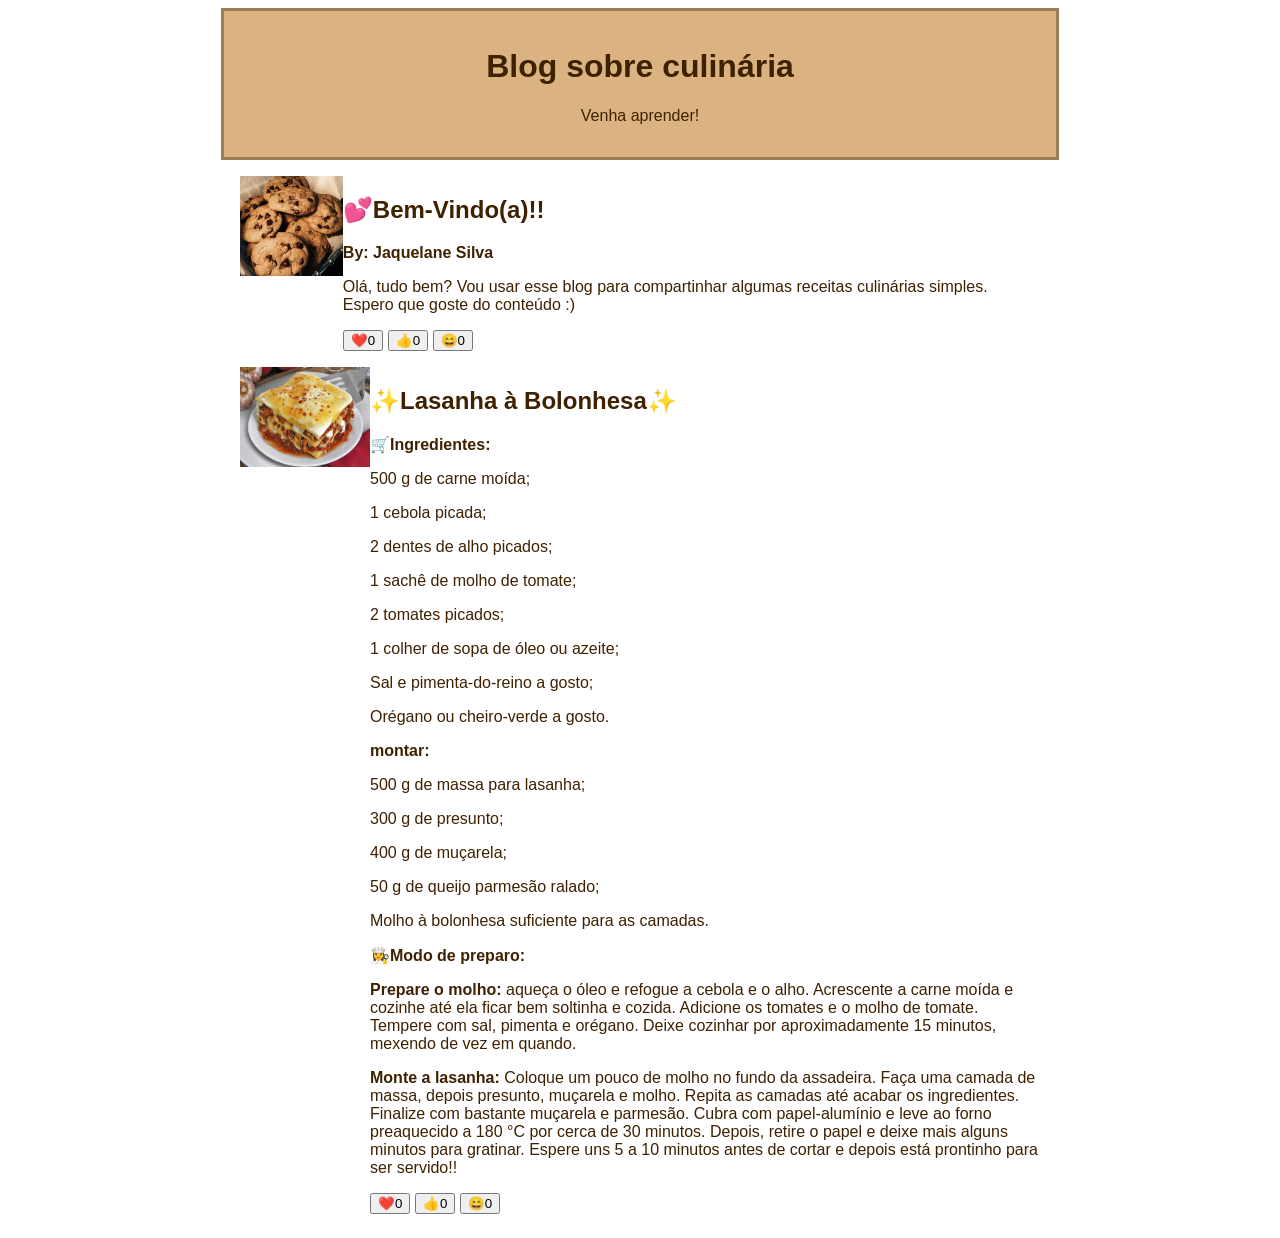
<file: index.html>
<!DOCTYPE html>
<html lang="pt-br">
<head>
    <meta charset="UTF-8">
    <meta name="viewport" content="width=device-width, initial-scale=1.0">
    <title>Blog Culinário</title>
    <style>
        header{
            background-color:#DBB380;
            color:#3E2200;
            font-family: "Bai Jamjuree", sans-serif;
            text-align: center;
            max-width: 800px;
            margin: 0 auto;
            padding: 16px;
            border: 3px solid #9c7d55;
        }
        main{
            background-color: #FFFFFF;
            color: #3E2200;
            font-family: "Bai Jamjuree", sans-serif;
            max-width: 800px;
            margin: 0 auto;
            padding:16px ;
        }
        article{
            display:flex;

        }
        img{
            width: 130px;
            height: 100px;

        }
       .artigo-autor{
            font-weight:bold;
        }
    </style>
</head>
    <body>
        <header>
               <h1>Blog sobre culinária</h1>
               <p>Venha aprender!</p>
        </header>
        <main>
            <article>

                <img src="download (1).jpg" alt="um prato branco, cheio de cookies">
             <div>
                <h2>💕Bem-Vindo(a)!!</h2>
                <p class="artigo-autor">By: Jaquelane Silva</p>
                <p>Olá, tudo bem? Vou usar esse blog para compartinhar algumas receitas culinárias simples. Espero que goste do conteúdo :)  </p>
                <button>❤️<span>0</span></button>
                <button>👍<span>0</span></button>
                <button>😄<span>0</span></button>
                <p></p>
             </div>
            </article>
            <article>
             <img src="lasanha-bolonhesa.jpg" alt="prato de lasanha bolonhesa">
             <div>
                <h2>✨Lasanha à Bolonhesa✨​​</h2>

<p class="artigo-autor">🛒Ingredientes:</p>

<p>500 g de carne moída;</p>
<p>1 cebola picada;</p>
<p>2 dentes de alho picados;</p>
<p>1 sachê de molho de tomate;</p>
<p>2 tomates picados;</p>
<p>1 colher de sopa de óleo ou azeite;</p>
<p>Sal e pimenta-do-reino a gosto;</p>
<p>Orégano ou cheiro-verde a gosto.</p>

<strong>montar:</strong>

<p>500 g de massa para lasanha;</p>
<p>300 g de presunto;</p>
<p>400 g de muçarela;</p>
<p>50 g de queijo parmesão ralado;</p>
<p>Molho à bolonhesa suficiente para as camadas.</p>

<p class="artigo-autor">👩‍🍳Modo de preparo:</p>

<strong>Prepare o molho:</strong> aqueça o óleo e refogue a cebola e o alho.
Acrescente a carne moída e cozinhe até ela ficar bem soltinha e cozida.
Adicione os tomates e o molho de tomate. Tempere com sal, pimenta e orégano.
Deixe cozinhar por aproximadamente 15 minutos, mexendo de vez em quando.
<p></p>
<strong>Monte a lasanha:</strong> Coloque um pouco de molho no fundo da assadeira.
Faça uma camada de massa, depois presunto, muçarela e molho.
Repita as camadas até acabar os ingredientes.
Finalize com bastante muçarela e parmesão.
Cubra com papel-alumínio e leve ao forno preaquecido a 180 °C por cerca de 30 minutos. Depois, retire o papel e deixe mais alguns minutos para gratinar.
Espere uns 5 a 10 minutos antes de cortar e depois está prontinho para ser servido!!
<p></p>
                <button>❤️<span>0</span></button>
                <button>👍<span>0</span></button>
                <button>😄<span>0</span></button>
             </div>
            </article>
       </main>
    </body>
    <script>
      const botoes = document.querySelectorAll("button");

      botoes.forEach( function(botao){
        let curtiu = false;
          botao.addEventListener("click", botaoClicado);
          function botaoClicado(){
              console.log("fui clicado");
              let texto = botao.querySelector("span");
              if (curtiu === false){
                  texto.textContent++;
                  curtiu = true;
              } else{
                texto.textContent--;
                curtiu = false;
              }
           }
       }  
    );
       
        
   </script>
</html>
</file>
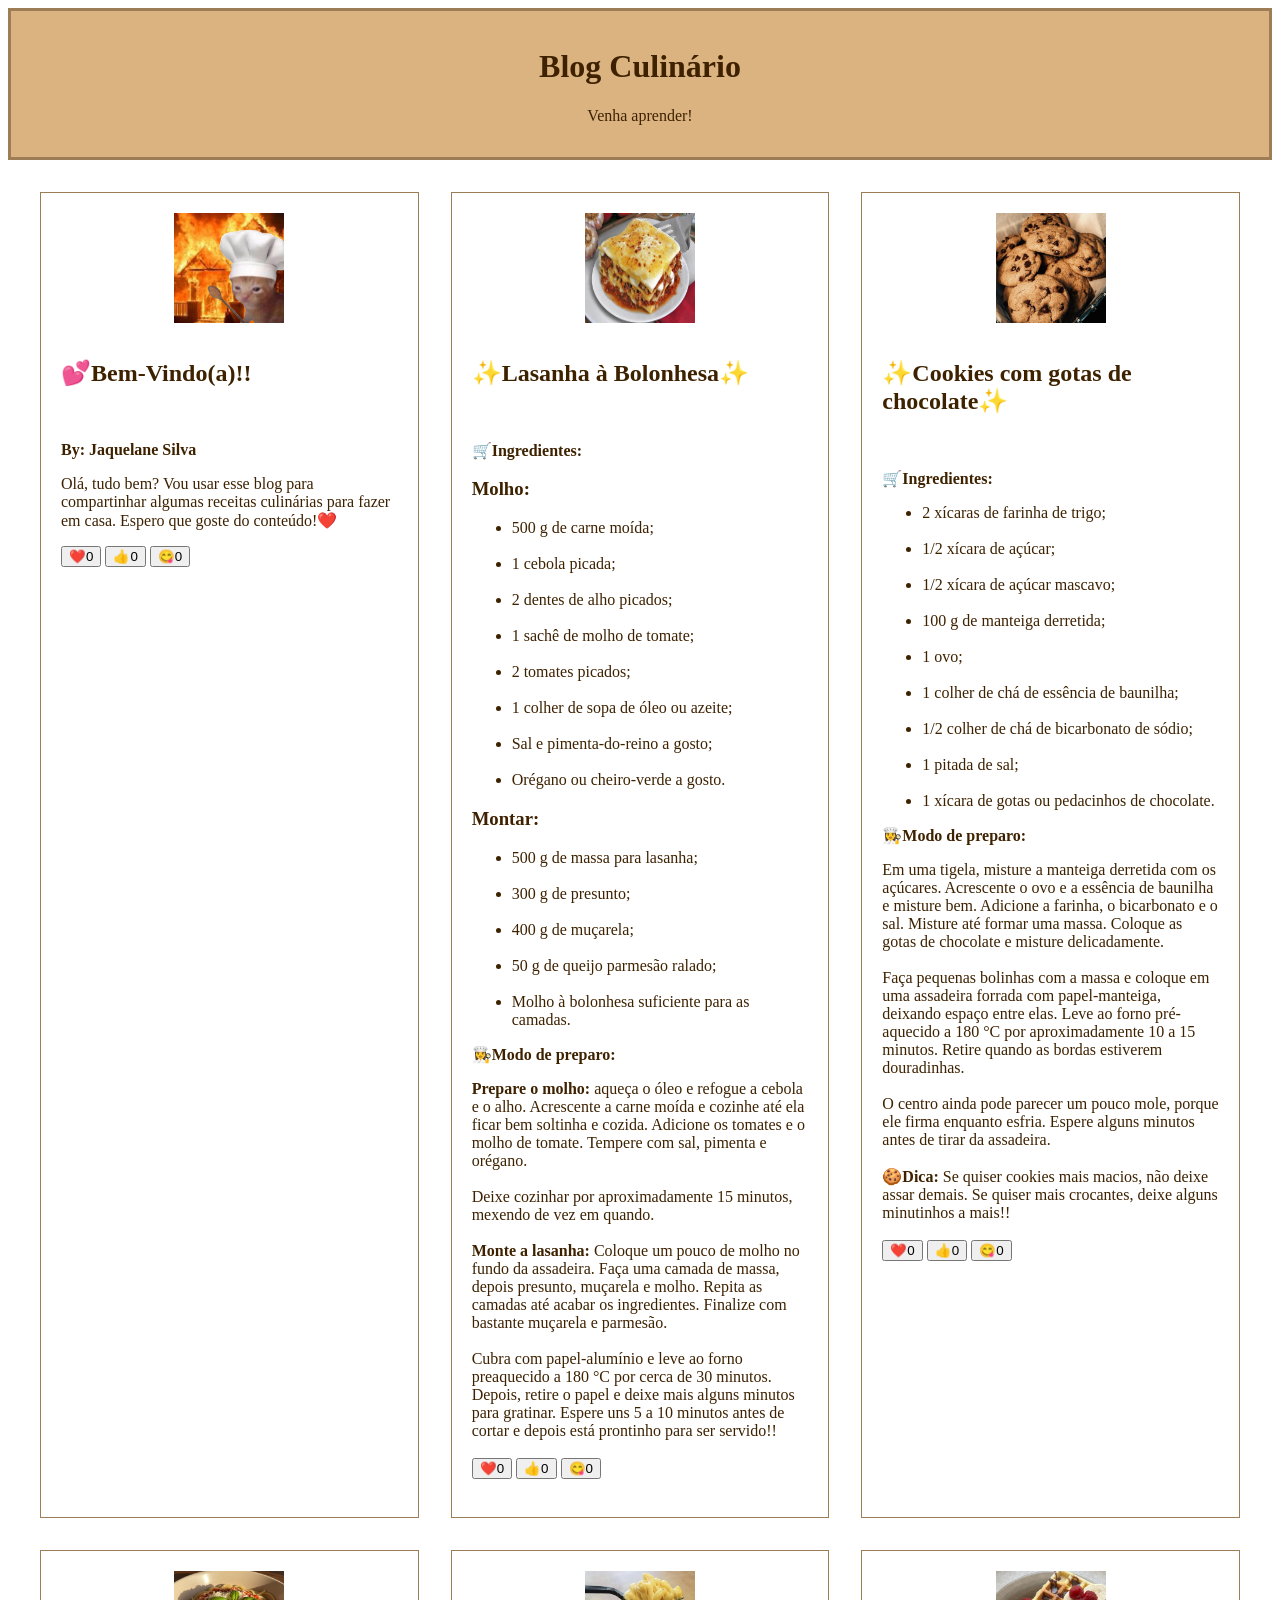
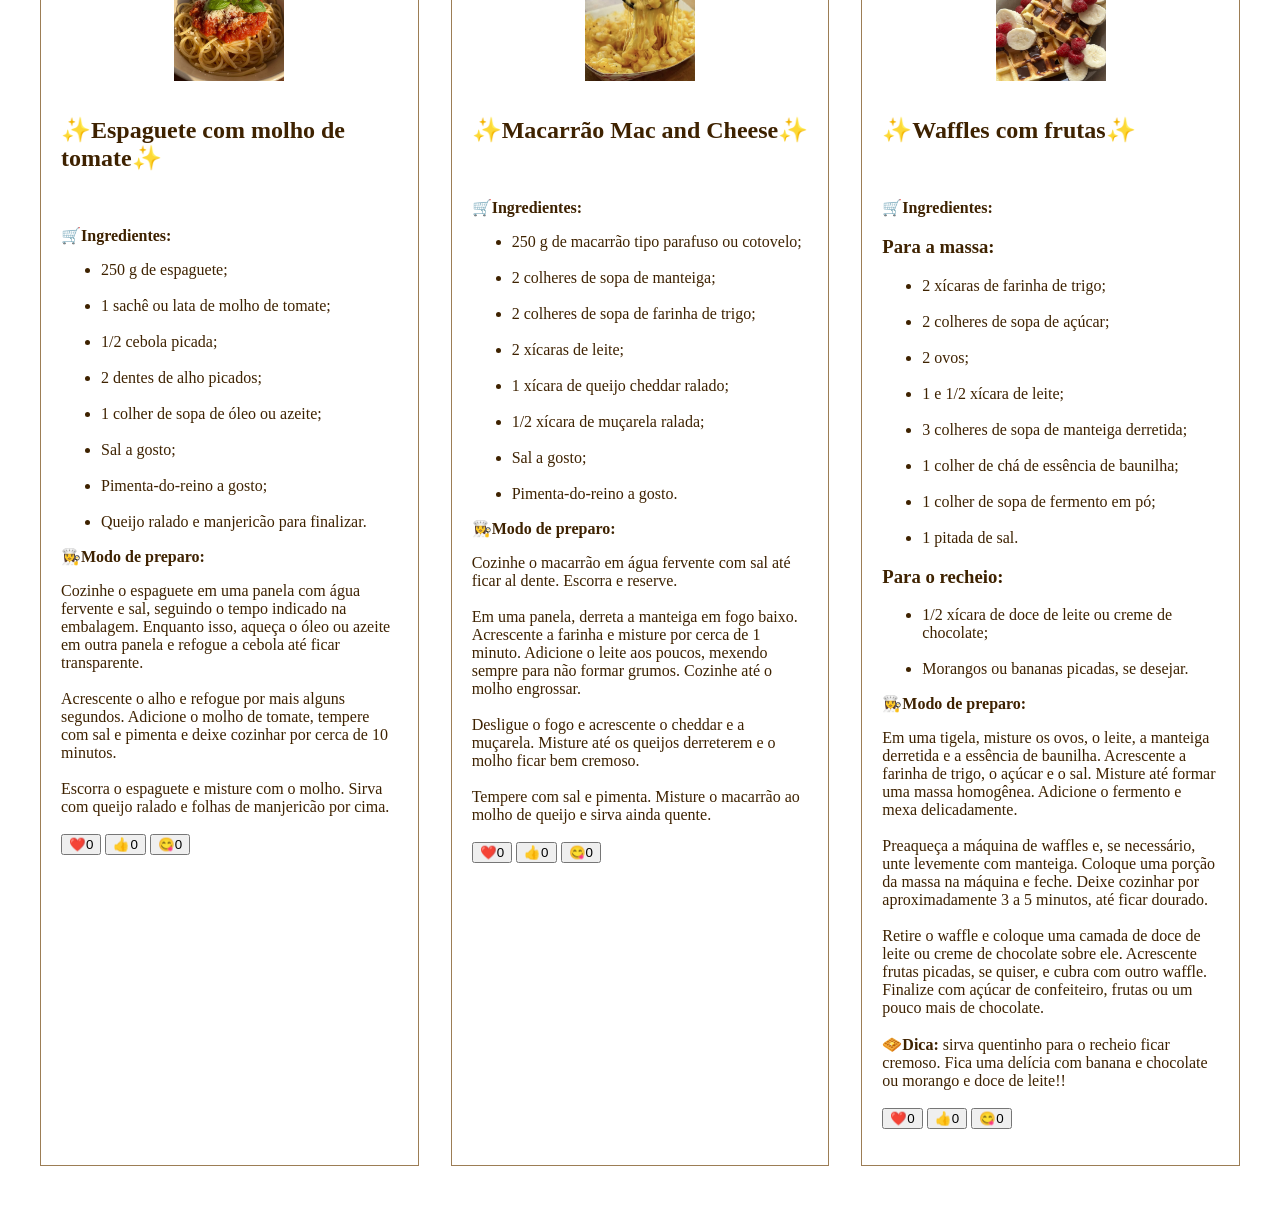
<file: Jaquelane.Silva.Pagina-web/index.html>
<!DOCTYPE html>
<html lang="pt-br">

<head>
    <meta charset="UTF-8">
    <meta name="viewport" content="width=device-width, initial-scale=1.0">
    <title>Blog Culinário</title>
    <link rel="stylesheet" href="style.css">
</head>

<body>
    <header>
        <h1>Blog Culinário</h1>
        <p>Venha aprender!</p>
    </header>
    <main>
        <article>

            <img src="Hihihi 😙.jpg"
                alt="Gato laranja com um chapeu de conzinheiro, segurando uma colher de madeira, enquanto no fundo uma casa pega fogo porque ele queimou a cozinha ;-;">
            <div>
                <h2>💕Bem-Vindo(a)!!</h2>
                <br>
                <p class="artigo-autor">By: Jaquelane Silva</p>
                <p>Olá, tudo bem? Vou usar esse blog para compartinhar algumas receitas culinárias para fazer em casa.
                    Espero que
                    goste do conteúdo!❤️ </p>
                <button>❤️<span>0</span></button>
                <button>👍<span>0</span></button>
                <button>😋<span>0</span></button>
                <br><br>
            </div>
        </article>
        <article>
            <img src="lasanha-bolonhesa.jpg" alt="prato de lasanha bolonhesa">
            <div>
                <h2>✨Lasanha à Bolonhesa✨​​</h2>
                <br>
                <p class="artigo-autor">🛒Ingredientes:</p>
                <h3>Molho:</h3>
                <ul>
                    <li>500 g de carne moída;</li>
                    <br>
                    <li>1 cebola picada;</li>
                    <br>
                    <li>2 dentes de alho picados;</li>
                    <br>
                    <li>1 sachê de molho de tomate;</li>
                    <br>
                    <li>2 tomates picados;</li>
                    <br>
                    <li>1 colher de sopa de óleo ou azeite;</li>
                    <br>
                    <li>Sal e pimenta-do-reino a gosto;</li>
                    <br>
                    <li>Orégano ou cheiro-verde a gosto.</li>

                </ul>

                <h3>Montar:</h3>

                <ul>

                    <li>500 g de massa para lasanha;</li>
                    <br>
                    <li>300 g de presunto;</li>
                    <br>
                    <li>400 g de muçarela;</li>
                    <br>
                    <li>50 g de queijo parmesão ralado;</li>
                    <br>
                    <li>Molho à bolonhesa suficiente para as camadas.</li>

                </ul>

                <p class="artigo-autor">👩‍🍳Modo de preparo:</p>

                <strong>Prepare o molho:</strong> aqueça o óleo e refogue a cebola e o alho.
                Acrescente a carne moída e cozinhe até ela ficar bem soltinha e cozida.
                Adicione os tomates e o molho de tomate. Tempere com sal, pimenta e orégano.
                <br><br>Deixe cozinhar por aproximadamente 15 minutos, mexendo de vez em quando.
                <br><br>
                <strong>Monte a lasanha:</strong> Coloque um pouco de molho no fundo da assadeira.
                Faça uma camada de massa, depois presunto, muçarela e molho.
                Repita as camadas até acabar os ingredientes.
                Finalize com bastante muçarela e parmesão. <br><br>
                Cubra com papel-alumínio e leve ao forno preaquecido a 180 °C por cerca de 30 minutos. Depois, retire o
                papel e deixe mais alguns minutos para gratinar.
                Espere uns 5 a 10 minutos antes de cortar e depois está prontinho para ser servido!!
                <br><br>
                <button>❤️<span>0</span></button>
                <button>👍<span>0</span></button>
                <button>😋<span>0</span></button>
                <br><br>
            </div>
        </article>
        <article>

            <img src="download (1).jpg" alt="um prato branco, cheio de cookies">
            <div>
                <h2>✨Cookies com gotas de chocolate✨</h2>
                <br>
                <p class="artigo-autor">🛒Ingredientes:</p>

                <ul>

                    <li>2 xícaras de farinha de trigo;</li>
                    <br>
                    <li>1/2 xícara de açúcar;</li>
                    <br>
                    <li>1/2 xícara de açúcar mascavo;</li>
                    <br>
                    <li>100 g de manteiga derretida;</li>
                    <br>
                    <li>1 ovo;</li>
                    <br>
                    <li>1 colher de chá de essência de baunilha;</li>
                    <br>
                    <li>1/2 colher de chá de bicarbonato de sódio;</li>
                    <br>
                    <li>1 pitada de sal;</li>
                    <br>
                    <li>1 xícara de gotas ou pedacinhos de chocolate.</li>

                </ul>

                <p class="artigo-autor">👩‍🍳Modo de preparo:</p>

                Em uma tigela, misture a manteiga derretida com os açúcares.
                Acrescente o ovo e a essência de baunilha e misture bem.
                Adicione a farinha, o bicarbonato e o sal. Misture até formar uma massa.
                Coloque as gotas de chocolate e misture delicadamente. <br><br>
                Faça pequenas bolinhas com a massa e coloque em uma assadeira forrada com papel-manteiga, deixando
                espaço entre elas.
                Leve ao forno pré-aquecido a 180 °C por aproximadamente 10 a 15 minutos.
                Retire quando as bordas estiverem douradinhas. <br><br>O centro ainda pode parecer um pouco mole, porque
                ele firma enquanto esfria.
                Espere alguns minutos antes de tirar da assadeira.
                <br><br>
                <strong>🍪Dica:</strong> Se quiser cookies mais macios, não deixe assar demais. Se quiser mais
                crocantes, deixe alguns minutinhos a mais!!
                <br><br>
                <button>❤️<span>0</span></button>
                <button>👍<span>0</span></button>
                <button>😋<span>0</span></button>
                <br><br>
            </div>
        </article>
        <article>

            <img src="download.jpg"
                alt="Um prato de espaguete com molho de tomate, coberto com queijo ralado e decorado com folhas frescas de manjericão.">
            <div>
                <h2>✨Espaguete com molho de tomate✨</h2>
                <br>
                <p class="artigo-autor">🛒Ingredientes:</p>
                <ul>
                    <li>250 g de espaguete;</li>
                    <br>
                    <li>1 sachê ou lata de molho de tomate;</li>
                    <br>
                    <li>1/2 cebola picada;</li>
                    <br>
                    <li>2 dentes de alho picados;</li>
                    <br>
                    <li>1 colher de sopa de óleo ou azeite;</li>
                    <br>
                    <li>Sal a gosto;</li>
                    <br>
                    <li>Pimenta-do-reino a gosto;</li>
                    <br>
                    <li>Queijo ralado e manjericão para finalizar.</li>
                </ul>

                <p class="artigo-autor">👩‍🍳Modo de preparo:</p>

                Cozinhe o espaguete em uma panela com água fervente e sal, seguindo o tempo indicado na embalagem.
                Enquanto isso, aqueça o óleo ou azeite em outra panela e refogue a cebola até ficar transparente.
                <br><br>
                Acrescente o alho e refogue por mais alguns segundos.
                Adicione o molho de tomate, tempere com sal e pimenta e deixe cozinhar por cerca de 10 minutos. <br><br>
                Escorra o espaguete e misture com o molho.
                Sirva com queijo ralado e folhas de manjericão por cima.
                <br><br>
                <button>❤️<span>0</span></button>
                <button>👍<span>0</span></button>
                <button>😋<span>0</span></button>
                <br><br>
            </div>
        </article>
        <article>

            <img src="download (2).jpg" alt="Macarrão Mac and Cheese super cremoso">
            <div>
                <h2>✨Macarrão Mac and Cheese✨</h2>
                <br>
                <p class="artigo-autor">🛒Ingredientes:</p>

                <ul>

                    <li>250 g de macarrão tipo parafuso ou cotovelo;</li>
                    <br>
                    <li>2 colheres de sopa de manteiga;</li>
                    <br>
                    <li>2 colheres de sopa de farinha de trigo;</li>
                    <br>
                    <li>2 xícaras de leite;</li>
                    <br>
                    <li>1 xícara de queijo cheddar ralado;</li>
                    <br>
                    <li>1/2 xícara de muçarela ralada;</li>
                    <br>
                    <li>Sal a gosto;</li>
                    <br>
                    <li>Pimenta-do-reino a gosto.</li>
                </ul>

                <p class="artigo-autor">👩‍🍳Modo de preparo:</p>

                Cozinhe o macarrão em água fervente com sal até ficar al dente. Escorra e reserve. <br><br>
                Em uma panela, derreta a manteiga em fogo baixo.
                Acrescente a farinha e misture por cerca de 1 minuto.
                Adicione o leite aos poucos, mexendo sempre para não formar grumos.
                Cozinhe até o molho engrossar. <br><br>
                Desligue o fogo e acrescente o cheddar e a muçarela. Misture até os queijos derreterem e o molho
                ficar bem cremoso. <br><br>
                Tempere com sal e pimenta.
                Misture o macarrão ao molho de queijo e sirva ainda quente.
                <br><br>
                <button>❤️<span>0</span></button>
                <button>👍<span>0</span></button>
                <button>😋<span>0</span></button>
                <br><br>
            </div>
        </article>
        <article>

            <img src="download (5).jpg" alt="Waffles com recheio de frutas no topo">
            <div>
                <h2>✨Waffles com frutas✨</h2>
                <br>
                <p class="artigo-autor">🛒Ingredientes:</p>
                <h3>Para a massa:</h3>
                <ul>
                    <li>2 xícaras de farinha de trigo;</li>
                    <br>
                    <li>2 colheres de sopa de açúcar;</li>
                    <br>
                    <li>2 ovos;</li>
                    <br>
                    <li>1 e 1/2 xícara de leite;</li>
                    <br>
                    <li>3 colheres de sopa de manteiga derretida;</li>
                    <br>
                    <li>1 colher de chá de essência de baunilha;</li>
                    <br>
                    <li>1 colher de sopa de fermento em pó;</li>
                    <br>
                    <li>1 pitada de sal.</li>
                </ul>
                <h3>Para o recheio:</h3>
                <ul>
                    <li>1/2 xícara de doce de leite ou creme de chocolate;</li>
                    <br>
                    <li>Morangos ou bananas picadas, se desejar.</li>
                </ul>
                <p class="artigo-autor">👩‍🍳Modo de preparo:</p>
                Em uma tigela, misture os ovos, o leite, a manteiga derretida e a essência de baunilha.
                Acrescente a farinha de trigo, o açúcar e o sal. Misture até formar uma massa homogênea.
                Adicione o fermento e mexa delicadamente. <br><br>
                Preaqueça a máquina de waffles e, se necessário, unte levemente com manteiga.
                Coloque uma porção da massa na máquina e feche. Deixe cozinhar por aproximadamente 3 a 5 minutos, até
                ficar dourado. <br><br>
                Retire o waffle e coloque uma camada de doce de leite ou creme de chocolate sobre ele.
                Acrescente frutas picadas, se quiser, e cubra com outro waffle.
                Finalize com açúcar de confeiteiro, frutas ou um pouco mais de chocolate. <br><br>
                <strong>🧇Dica: </strong>sirva quentinho para o recheio ficar cremoso. Fica uma delícia com banana e
                chocolate ou morango e doce de leite!!
                <br><br>
                <button>❤️<span>0</span></button>
                <button>👍<span>0</span></button>
                <button>😋<span>0</span></button>
                <p></p>
            </div>
        </article>

    </main>
    <script src="script.js"></script>
</body>

</html>
</file>
<file: Jaquelane.Silva.Pagina-web/style.css>
body {
     max-width: 100vw;
 }

 header {
     background-color: #DBB380;
     color: #3E2200;
     text-align: center;
     margin: 0 auto;
     padding: 16px;
     border: 3px solid #9c7d55;
 }

 main {
     background-color: #FFFFFF;
     color: #3E2200;
     margin: 0 auto;
     padding: 16px;
     display: flex;
     flex-wrap: wrap;
 }

 article {
     display: flex;
     border: 1px solid #9c7d55;
     margin: 16px;
     gap: 16px;
     padding: 20px;
     flex: 1 1 25%;
     flex-direction: column;
     align-items:center;
     text-align:flex;
 }

 img {
     width: 110px;
     height: 110px;

 }

 .artigo-autor {
     font-weight: bold;
 }
</file>
